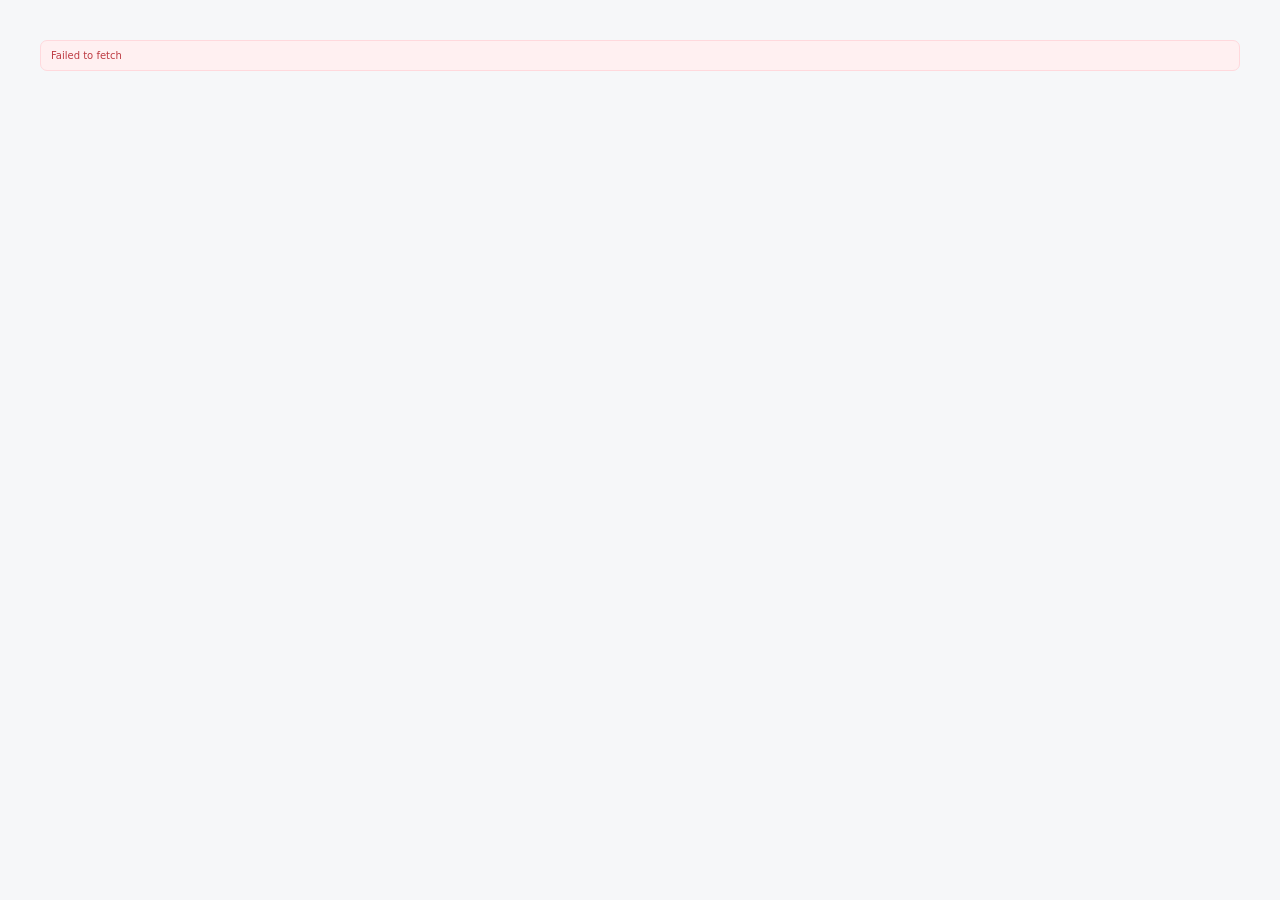
<file: index.html>
<!doctype html>
<html lang="ko">
<head>
  <meta charset="utf-8" />
  <meta name="viewport" content="width=device-width, initial-scale=1" />
  <meta name="theme-color" content="#f6f7f9" />
  <meta name="description" content="AuthHub — 프로젝트별 인증과 소셜 로그인을 한 곳에서 운영하는 인증 허브" />
  <meta name="robots" content="noindex,nofollow,noarchive" />
  <meta http-equiv="Content-Security-Policy" content="default-src 'self'; script-src 'self'; connect-src 'self' https://api-authhub.suaveforge.com; style-src 'self' 'unsafe-inline' https://fonts.googleapis.com https://cdn.jsdelivr.net; font-src 'self' https://fonts.gstatic.com https://cdn.jsdelivr.net data:; img-src 'self' data: https:; base-uri 'self'; form-action 'self'; frame-ancestors 'none'" />
  <title>AuthHub · Identity Console</title>
  <link rel="preconnect" href="https://fonts.googleapis.com" />
  <link rel="preconnect" href="https://fonts.gstatic.com" crossorigin />
  <link href="https://fonts.googleapis.com/css2?family=Inter:wght@400;500;600;650;700&family=JetBrains+Mono:wght@500&display=swap" rel="stylesheet" />
  <link rel="stylesheet" href="https://cdn.jsdelivr.net/npm/bootstrap-icons@1.11.3/font/bootstrap-icons.min.css" />
  <link rel="stylesheet" href="./styles.css?v=v20260909-233000-KST" />
  <link rel="stylesheet" href="./admin-v4.css?v=v20260909-233000-KST" />
  <link rel="stylesheet" href="./admin-theme.css?v=v20260909-233000-KST" />
</head>
<body>
  <div id="app"></div>
  <div id="toast-root" aria-live="polite"></div>
  <script src="./config.js"></script>
  <script src="./app.js?v=v20260909-233000-KST"></script>
  <script src="./admin-v4.js?v=v20260909-233000-KST"></script>
  <script src="./admin-theme.js?v=v20260909-233000-KST"></script>
</body>
</html>
</file>
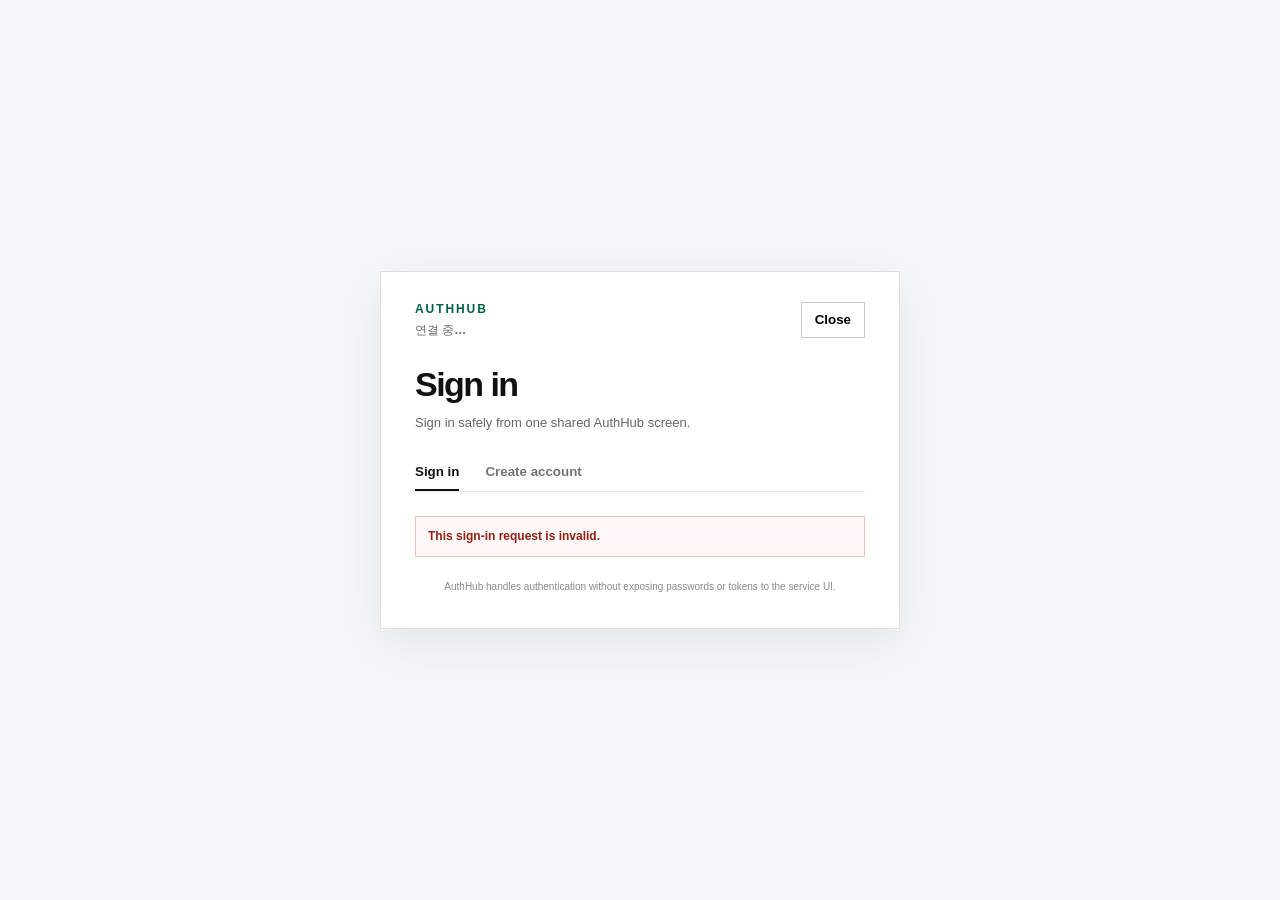
<file: login/index.html>
<!doctype html>
<html lang="ko">
<head>
  <meta charset="utf-8" />
  <meta name="viewport" content="width=device-width,initial-scale=1,viewport-fit=cover" />
  <meta name="color-scheme" content="light dark" />
  <meta name="robots" content="noindex,nofollow,noarchive" />
  <title>AuthHub 로그인</title>
  <link rel="stylesheet" href="./hosted-login.css?v=v20260909-233000-KST" />
  <link rel="stylesheet" href="./visibility-fix.css?v=v20260909-233000-KST" />
  <script src="../config.js?v=v20260909-233000-KST"></script>
</head>
<body>
  <main class="hosted-shell">
    <section class="auth-card" aria-labelledby="auth-title">
      <header class="auth-head">
        <div>
          <div class="brand-line"><img id="brand-logo" class="brand-logo" hidden><div class="authhub-mark">AUTHHUB</div></div>
          <p id="project-name" class="project-name">연결 중…</p>
        </div>
        <button id="back-button" class="back-button" type="button">닫기</button>
      </header>

      <div class="title-block">
        <h1 id="auth-title">로그인</h1>
        <p id="auth-subtitle">하나의 AuthHub 화면에서 안전하게 로그인합니다.</p>
      </div>

      <div id="auth-tabs" class="tabs" role="tablist" aria-label="계정">
        <button id="login-tab" class="tab active" type="button" role="tab" aria-selected="true">로그인</button>
        <button id="signup-tab" class="tab" type="button" role="tab" aria-selected="false">회원가입</button>
      </div>

      <div id="status" class="status" aria-live="polite">로그인 수단을 불러오는 중…</div>

      <div id="social-section" class="social-section" hidden>
        <div id="providers" class="providers"></div>
      </div>

      <div id="divider" class="divider" hidden><span>또는 이메일로</span></div>

      <form id="email-form" class="email-form" hidden>
        <label id="display-name-row" hidden>
          <span id="display-name-label">표시 이름</span>
          <input id="display-name" autocomplete="name" minlength="2" maxlength="60" />
        </label>
        <label>
          <span id="email-label">이메일</span>
          <input id="email" type="email" autocomplete="email" autocapitalize="none" spellcheck="false" required />
        </label>
        <label>
          <span id="password-label">비밀번호</span>
          <input id="password" type="password" minlength="10" required />
          <small id="password-hint" hidden>10자 이상 입력하세요.</small>
        </label>
        <button id="submit-button" class="primary-button" type="submit">로그인</button>
      </form>

      <section id="completion-section" class="completion-section" aria-live="polite" hidden>
        <div class="completion-progress" aria-hidden="true"><span></span><span></span></div>

        <div id="completion-email-step" class="completion-step">
          <form id="completion-email-form" class="completion-form">
            <label>
              <span id="completion-email-label">이메일</span>
              <input id="completion-email" type="email" autocomplete="email" autocapitalize="none" spellcheck="false" required />
            </label>
            <button id="completion-send-button" class="primary-button" type="submit">인증메일 보내기</button>
          </form>
          <p id="completion-email-help" class="completion-help"></p>
        </div>

        <div id="completion-code-step" class="completion-step" hidden>
          <p id="completion-sent-copy" class="completion-sent-copy"></p>
          <div id="completion-masked-email" class="masked-email"></div>
          <form id="completion-code-form" class="completion-form">
            <label>
              <span id="completion-code-label">인증번호</span>
              <input id="completion-code" class="otp-input" inputmode="numeric" autocomplete="one-time-code" pattern="[0-9]*" maxlength="6" enterkeyhint="done" required />
            </label>
            <button id="completion-verify-button" class="primary-button" type="submit">확인하고 시작하기</button>
          </form>
          <div class="completion-actions">
            <button id="completion-resend-button" class="text-button" type="button">인증번호 다시 받기</button>
            <button id="completion-change-email" class="text-button" type="button">다른 이메일 사용</button>
          </div>
          <p id="completion-code-help" class="completion-help"></p>
        </div>

        <div id="completion-expired-step" class="completion-step" hidden>
          <button id="completion-restart-button" class="primary-button" type="button">다시 로그인</button>
        </div>
      </section>

      <div id="error" class="message error" role="alert" hidden></div>
      <div id="notice" class="message notice" role="status" hidden></div>
      <p id="security-note" class="security-note">인증은 AuthHub에서 처리되며 비밀번호와 토큰을 서비스 화면에 노출하지 않습니다.</p>
    </section>
  </main>
  <script type="module" src="./hosted-login.js?v=v20260909-233000-KST"></script>
</body>
</html>
</file>
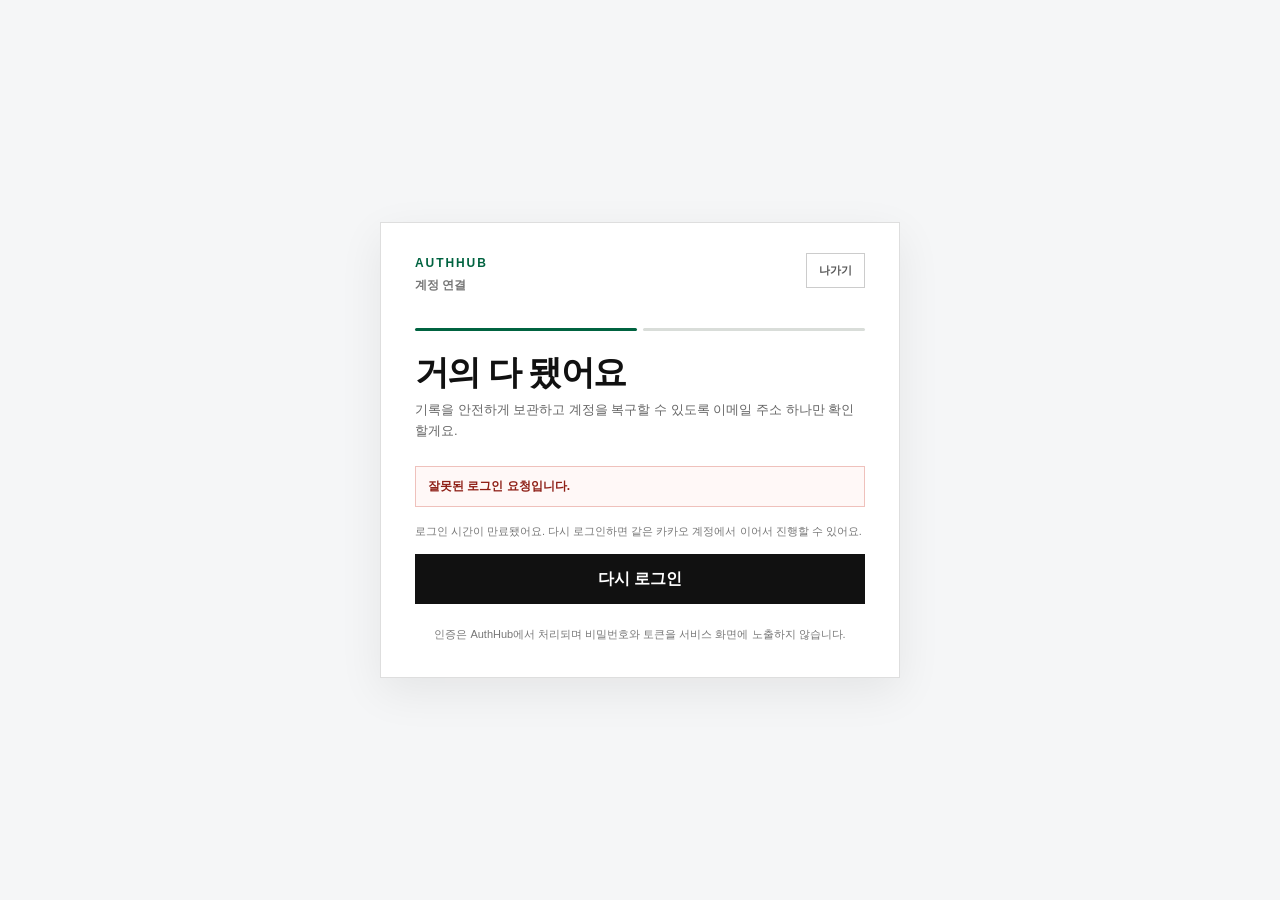
<file: login/complete.html>
<!doctype html>
<html lang="ko">
<head>
  <meta charset="utf-8" />
  <meta name="viewport" content="width=device-width,initial-scale=1,viewport-fit=cover" />
  <meta name="color-scheme" content="light" />
  <meta name="robots" content="noindex,nofollow,noarchive" />
  <title>가입 마무리 · AuthHub</title>
  <link rel="stylesheet" href="./complete.css" />
  <script src="../config.js"></script>
</head>
<body>
  <main class="shell">
    <section class="card" aria-labelledby="title">
      <header><div><b>AUTHHUB</b><p id="project">계정 연결</p></div><button id="exit" type="button">나가기</button></header>
      <div class="progress" aria-hidden="true"><i></i><i id="p2"></i></div>
      <h1 id="title">거의 다 됐어요</h1>
      <p id="subtitle">기록을 안전하게 보관하고 계정을 복구할 수 있도록 이메일 주소 하나만 확인할게요.</p>
      <div id="error" class="error" role="alert" hidden></div>

      <section id="email-step">
        <form id="email-form">
          <label>이메일<input id="email" type="email" autocomplete="email" autocapitalize="none" spellcheck="false" required /></label>
          <button id="send" class="primary" type="submit">인증메일 보내기</button>
        </form>
        <p class="hint">추가 비밀번호는 만들지 않습니다. 이메일 소유 여부만 확인해요.</p>
      </section>

      <section id="code-step" hidden>
        <p class="sent">인증번호를 보냈어요.</p>
        <strong id="masked"></strong>
        <form id="code-form">
          <label>6자리 인증번호<input id="code" class="otp" inputmode="numeric" autocomplete="one-time-code" pattern="[0-9]*" maxlength="6" enterkeyhint="done" required /></label>
          <button id="verify" class="primary" type="submit">확인하고 시작하기</button>
        </form>
        <div class="links"><button id="resend" type="button">인증번호 다시 받기</button><button id="change" type="button">다른 이메일 사용</button></div>
      </section>

      <section id="expired-step" hidden>
        <p class="expired-copy">로그인 시간이 만료됐어요. 다시 로그인하면 같은 카카오 계정에서 이어서 진행할 수 있어요.</p>
        <button id="restart" class="primary" type="button">다시 로그인</button>
      </section>
      <p class="security">인증은 AuthHub에서 처리되며 비밀번호와 토큰을 서비스 화면에 노출하지 않습니다.</p>
    </section>
  </main>
  <script type="module" src="./complete.js?v=20260907-otpfix1"></script>
</body>
</html>
</file>
<file: styles.css>
:root {
  --bg:#f6f7f9; --surface:#fff; --surface-soft:#fafbfc; --sidebar:#111318;
  --text:#15171a; --muted:#68707b; --faint:#98a0aa; --line:#e6e8ec;
  --accent:#5b5cf0; --accent-soft:#efefff; --green:#16845b; --green-soft:#eaf7f0;
  --amber:#a56010; --amber-soft:#fff5e6; --red:#be3b43; --red-soft:#fff0f1;
  --radius:12px; --shadow:0 1px 2px rgba(17,19,24,.04),0 8px 24px rgba(17,19,24,.04);
}
*{box-sizing:border-box} html,body,#app{margin:0;min-height:100%;font-family:Inter,system-ui,-apple-system,BlinkMacSystemFont,"Segoe UI",sans-serif;color:var(--text);background:var(--bg)}
button,input,textarea,select{font:inherit} button{cursor:pointer} a{color:inherit;text-decoration:none}
::selection{background:#dcdcff;color:#18183a}
.shell{min-height:100vh;display:grid;grid-template-columns:238px minmax(0,1fr)}
.sidebar{position:sticky;top:0;height:100vh;background:var(--sidebar);color:#d7dae0;padding:18px 14px;display:flex;flex-direction:column;border-right:1px solid #202229}
.brand{height:42px;display:flex;align-items:center;gap:11px;padding:0 9px;margin-bottom:18px}.brand-mark{width:27px;height:27px;border-radius:8px;background:linear-gradient(145deg,#7677ff,#5657e8);display:grid;place-items:center;color:white;font-weight:700;box-shadow:inset 0 0 0 1px rgba(255,255,255,.18)}.brand strong{font-size:15px;color:#fff;letter-spacing:-.01em}.brand small{display:block;font-size:10px;color:#7f8792;margin-top:1px;letter-spacing:.1em}
.nav-group{margin:0 0 18px}.nav-label{font-size:10px;text-transform:uppercase;letter-spacing:.13em;color:#646b75;padding:0 10px 8px}.nav-item{width:100%;height:38px;border:0;background:transparent;color:#9fa6b1;border-radius:8px;display:flex;align-items:center;gap:10px;padding:0 10px;font-size:13px;font-weight:500;text-align:left}.nav-item i{font-size:15px;width:18px;text-align:center}.nav-item:hover{background:#1a1d23;color:#e5e7eb}.nav-item.active{background:#22252d;color:#fff}.nav-item .nav-count{margin-left:auto;background:#2b2f38;color:#aeb4be;border-radius:999px;padding:1px 7px;font-size:10px}
.sidebar-foot{margin-top:auto;padding:12px 9px 2px;border-top:1px solid #24272e}.sidebar-foot .status-line{display:flex;align-items:center;gap:7px;font-size:11px;color:#8d949f}.status-dot{width:7px;height:7px;border-radius:50%;background:#3bc98a;box-shadow:0 0 0 3px rgba(59,201,138,.08)}.version{font-family:"JetBrains Mono",monospace;font-size:9px;color:#555d68;margin-top:8px;white-space:nowrap;overflow:hidden;text-overflow:ellipsis}
.main{min-width:0}.topbar{height:64px;display:flex;align-items:center;padding:0 32px;border-bottom:1px solid var(--line);background:rgba(246,247,249,.9);backdrop-filter:blur(16px);position:sticky;top:0;z-index:10}.crumbs{display:flex;align-items:center;gap:8px;font-size:13px;color:var(--muted)}.crumbs strong{color:var(--text);font-weight:600}.top-actions{margin-left:auto;display:flex;align-items:center;gap:8px}.env-chip{display:flex;align-items:center;gap:7px;border:1px solid var(--line);background:#fff;height:32px;padding:0 10px;border-radius:8px;font-size:11px;font-weight:600;color:#454b54}.env-chip i{color:var(--green);font-size:8px}
.content{max-width:1220px;margin:0 auto;padding:34px 34px 72px}.page-head{display:flex;align-items:flex-start;gap:24px;margin-bottom:28px}.page-head-copy{min-width:0}.eyebrow{font-size:10px;font-weight:700;letter-spacing:.12em;color:#7c8390;text-transform:uppercase;margin:0 0 8px}.page-head h1{font-size:25px;line-height:1.15;letter-spacing:-.035em;margin:0;font-weight:650}.page-head p{margin:9px 0 0;color:var(--muted);font-size:13px;line-height:1.65}.page-head .head-actions{margin-left:auto;display:flex;gap:8px}
.btn{height:34px;border-radius:8px;border:1px solid var(--line);background:#fff;color:#323740;padding:0 12px;display:inline-flex;align-items:center;gap:7px;font-size:12px;font-weight:600;box-shadow:0 1px 1px rgba(17,19,24,.02)}.btn:hover{border-color:#cfd3d9;background:#fbfbfc}.btn.primary{background:#17191e;color:#fff;border-color:#17191e}.btn.primary:hover{background:#272a31}.btn.danger{color:var(--red)}.btn.icon{width:34px;padding:0;justify-content:center}.btn:disabled{opacity:.45;cursor:not-allowed}
.metric-grid{display:grid;grid-template-columns:repeat(4,minmax(0,1fr));gap:12px;margin-bottom:28px}.metric{background:var(--surface);border:1px solid var(--line);border-radius:var(--radius);padding:17px 18px;box-shadow:var(--shadow)}.metric-top{display:flex;align-items:center;justify-content:space-between;color:#848b95;font-size:11px;font-weight:600}.metric-top i{font-size:15px}.metric strong{display:block;font-size:25px;letter-spacing:-.04em;margin-top:13px;font-weight:650}.metric small{display:block;color:#9aa1aa;font-size:10px;margin-top:3px}
.grid-2{display:grid;grid-template-columns:minmax(0,1.45fr) minmax(290px,.75fr);gap:16px}.card{background:var(--surface);border:1px solid var(--line);border-radius:var(--radius);box-shadow:var(--shadow);overflow:hidden}.card-head{min-height:52px;padding:0 16px;display:flex;align-items:center;border-bottom:1px solid var(--line)}.card-head h2{font-size:13px;margin:0;font-weight:650}.card-head p{font-size:11px;color:var(--muted);margin:2px 0 0}.card-head .spacer{margin-left:auto}.card-body{padding:16px}
.empty{padding:46px 20px;text-align:center}.empty i{display:grid;place-items:center;width:38px;height:38px;border-radius:10px;background:var(--surface-soft);border:1px solid var(--line);margin:0 auto 12px;color:#858d98;font-size:16px}.empty strong{display:block;font-size:13px}.empty p{font-size:11px;line-height:1.55;color:var(--muted);max-width:360px;margin:6px auto 14px}
.table{width:100%;border-collapse:collapse}.table th{text-align:left;padding:10px 14px;color:#8c939c;font-size:10px;font-weight:600;border-bottom:1px solid var(--line);background:#fbfbfc}.table td{padding:12px 14px;border-bottom:1px solid #eff0f2;font-size:12px;vertical-align:middle}.table tr:last-child td{border-bottom:0}.table tr[data-click]{cursor:pointer}.table tr[data-click]:hover td{background:#fbfbfc}.project-cell{display:flex;align-items:center;gap:10px}.project-icon{width:30px;height:30px;border:1px solid var(--line);border-radius:8px;background:linear-gradient(145deg,#fff,#f6f7f9);display:grid;place-items:center;color:#555cea;font-size:12px;font-weight:700}.project-cell strong{display:block;font-size:12px;font-weight:600}.project-cell small{display:block;font-size:10px;color:var(--muted);margin-top:2px}.mono{font-family:"JetBrains Mono",monospace;font-size:10px;color:#5d646e}.badge{display:inline-flex;align-items:center;gap:5px;height:22px;padding:0 8px;border-radius:999px;font-size:9px;font-weight:700}.badge.green{background:var(--green-soft);color:var(--green)}.badge.amber{background:var(--amber-soft);color:var(--amber)}.badge.gray{background:#f1f2f4;color:#737a84}.badge.red{background:var(--red-soft);color:var(--red)}
.quick-list{display:grid;gap:8px}.quick-row{border:1px solid var(--line);border-radius:9px;padding:11px 12px;display:flex;align-items:center;gap:10px}.quick-row i{width:28px;height:28px;border-radius:7px;display:grid;place-items:center;background:#f5f5ff;color:#5b5cf0}.quick-row strong{font-size:11px;display:block}.quick-row small{font-size:9px;color:var(--muted);display:block;margin-top:2px}.quick-row .chev{margin-left:auto;color:#a9afb7;background:none;width:auto;height:auto}
.filter-row{display:flex;gap:8px;margin-bottom:14px}.search{height:34px;border:1px solid var(--line);background:#fff;border-radius:8px;display:flex;align-items:center;gap:8px;padding:0 10px;min-width:260px}.search i{color:#9aa1aa;font-size:13px}.search input{border:0;outline:0;background:transparent;width:100%;font-size:11px}.search input::placeholder{color:#adb3bb}
.section{margin:0 0 24px}.section-title{display:flex;align-items:end;gap:12px;margin-bottom:11px}.section-title h2{margin:0;font-size:13px;font-weight:650}.section-title p{margin:0;color:var(--muted);font-size:10px}.section-title .section-actions{margin-left:auto}
.settings-card{background:#fff;border:1px solid var(--line);border-radius:var(--radius);overflow:hidden}.setting-row{min-height:66px;padding:13px 16px;border-bottom:1px solid #eff0f2;display:grid;grid-template-columns:minmax(220px,.72fr) minmax(0,1.28fr);align-items:center;gap:20px}.setting-row:last-child{border-bottom:0}.setting-label strong{display:block;font-size:11px;font-weight:600}.setting-label small{display:block;font-size:9px;color:var(--muted);line-height:1.5;margin-top:3px}.setting-value{font-size:11px;color:#3f454d}.setting-value.inline{display:flex;align-items:center;gap:8px;justify-content:flex-end}.setting-value code{font-family:"JetBrains Mono",monospace;font-size:10px;background:#f6f7f9;border:1px solid #eceef1;padding:5px 7px;border-radius:6px;color:#4f5660}
.provider-grid{display:grid;grid-template-columns:repeat(3,minmax(0,1fr));gap:10px}.provider{border:1px solid var(--line);border-radius:10px;background:#fff;padding:14px;min-height:118px;display:flex;flex-direction:column;transition:.16s ease}.provider:hover{border-color:#d4d7de;transform:translateY(-1px);box-shadow:0 5px 18px rgba(20,22,27,.04)}.provider-head{display:flex;align-items:center;gap:9px}.provider-logo{width:29px;height:29px;border:1px solid var(--line);border-radius:8px;display:grid;place-items:center;font-weight:700;font-size:11px;background:#fff}.provider-title strong{display:block;font-size:11px}.provider-title small{display:block;font-size:9px;color:var(--muted);margin-top:2px}.provider .provider-status{margin-left:auto}.provider-foot{display:flex;align-items:end;margin-top:auto;padding-top:14px}.provider-foot small{font-size:9px;color:#8c939d;max-width:150px;white-space:nowrap;overflow:hidden;text-overflow:ellipsis}.provider-foot button{margin-left:auto;border:0;background:transparent;color:#5f66e8;font-size:10px;font-weight:600;padding:3px}
.uri-list{display:grid}.uri-row{min-height:43px;display:flex;align-items:center;padding:0 12px;border-bottom:1px solid #eff0f2}.uri-row:last-child{border-bottom:0}.uri-row i{color:#969da7;margin-right:9px}.uri-row code{font-family:"JetBrains Mono",monospace;font-size:9px;color:#4d545e;overflow:hidden;text-overflow:ellipsis}.uri-row button{margin-left:auto;border:0;background:transparent;color:#a0a6ae}.uri-row button:hover{color:var(--red)}
.tabs{display:flex;gap:2px;background:#ebecef;border-radius:8px;padding:3px;width:max-content;margin-bottom:16px}.tab{height:28px;padding:0 11px;border:0;border-radius:6px;background:transparent;font-size:10px;font-weight:600;color:#707783}.tab.active{background:#fff;color:#252a31;box-shadow:0 1px 2px rgba(17,19,24,.08)}
.switch{width:32px;height:19px;border:0;border-radius:999px;background:#d8dbe0;position:relative;padding:0;transition:.16s}.switch:after{content:"";position:absolute;width:15px;height:15px;left:2px;top:2px;border-radius:50%;background:#fff;box-shadow:0 1px 2px rgba(0,0,0,.15);transition:.16s}.switch.on{background:#6667ef}.switch.on:after{transform:translateX(13px)}
.modal-backdrop{position:fixed;inset:0;background:rgba(17,19,24,.38);backdrop-filter:blur(3px);z-index:50;display:grid;place-items:center;padding:24px}.modal{width:min(510px,100%);max-height:min(760px,92vh);overflow:auto;background:#fff;border:1px solid #dfe2e6;border-radius:14px;box-shadow:0 24px 80px rgba(17,19,24,.18)}.modal-head{height:56px;padding:0 17px;display:flex;align-items:center;border-bottom:1px solid var(--line)}.modal-head h3{margin:0;font-size:13px}.modal-head .close{margin-left:auto;border:0;background:transparent;width:28px;height:28px;border-radius:6px;color:#7a818b}.modal-head .close:hover{background:#f2f3f5}.modal-body{padding:17px}.modal-foot{padding:13px 17px;border-top:1px solid var(--line);display:flex;justify-content:flex-end;gap:8px;background:#fbfbfc;border-radius:0 0 14px 14px}
.field{display:block;margin:0 0 14px}.field>span{display:block;font-size:10px;font-weight:600;margin-bottom:6px;color:#444a52}.field small{display:block;font-size:9px;color:var(--muted);margin-top:5px;line-height:1.5}.input,.select,.textarea{width:100%;border:1px solid #dfe2e6;background:#fff;border-radius:8px;min-height:36px;padding:0 10px;font-size:11px;outline:none;color:#252a30}.textarea{min-height:80px;padding:9px 10px;resize:vertical}.input:focus,.select:focus,.textarea:focus{border-color:#9d9ef7;box-shadow:0 0 0 3px rgba(91,92,240,.09)}.secret-wrap{display:flex;gap:7px}.secret-wrap .input{flex:1}.form-row{display:grid;grid-template-columns:1fr 1fr;gap:10px}.check-row{height:44px;display:flex;align-items:center;border:1px solid var(--line);border-radius:8px;padding:0 11px;margin-bottom:8px}.check-row div{min-width:0}.check-row strong{font-size:10px;display:block}.check-row small{font-size:8px;color:var(--muted);display:block;margin-top:2px}.check-row .switch{margin-left:auto}
.login-page{min-height:100vh;display:grid;grid-template-columns:minmax(0,1.12fr) minmax(420px,.88fr);background:#f4f5f7}.login-brand-panel{position:relative;background:#111318;color:#fff;overflow:hidden;padding:48px;display:flex;flex-direction:column}.login-brand-panel:before{content:"";position:absolute;inset:-35%;background:radial-gradient(circle at 65% 40%,rgba(108,109,255,.25),transparent 36%),linear-gradient(rgba(255,255,255,.03) 1px,transparent 1px),linear-gradient(90deg,rgba(255,255,255,.03) 1px,transparent 1px);background-size:auto,40px 40px,40px 40px;transform:rotate(-4deg)}.login-brand{position:relative;display:flex;align-items:center;gap:10px}.login-brand .brand-mark{width:31px;height:31px}.login-brand strong{font-size:16px}.login-hero{position:relative;margin:auto 0;max-width:610px}.login-hero .kicker{font-size:10px;letter-spacing:.16em;text-transform:uppercase;color:#747b86;font-weight:700}.login-hero h1{font-size:42px;line-height:1.08;letter-spacing:-.05em;margin:17px 0 17px;font-weight:600}.login-hero h1 em{font-style:normal;color:#9293ff}.login-hero p{color:#858d98;font-size:13px;line-height:1.75;max-width:490px}.login-points{position:relative;display:flex;gap:22px;padding-top:22px;border-top:1px solid #252830}.login-points span{font-size:10px;color:#777f8a;display:flex;align-items:center;gap:7px}.login-points i{color:#6263e9}
.login-form-panel{background:#fff;display:grid;place-items:center;padding:36px}.login-box{width:min(370px,100%)}.login-box .eyebrow{margin-bottom:11px}.login-box h2{font-size:23px;letter-spacing:-.035em;margin:0}.login-box>p{font-size:11px;color:var(--muted);line-height:1.6;margin:8px 0 26px}.login-submit{width:100%;height:38px;margin-top:4px;justify-content:center}.login-note{margin-top:16px;padding:11px 12px;border-radius:8px;background:#f7f8fa;border:1px solid #eceef1;font-size:9px;line-height:1.55;color:#7a818a;display:flex;gap:8px}.login-note i{color:#6768ec;margin-top:1px}
.error-box{padding:9px 10px;background:var(--red-soft);color:var(--red);border:1px solid #ffd9dd;border-radius:7px;font-size:10px;margin-bottom:10px}
#toast-root{position:fixed;right:18px;bottom:18px;z-index:100;display:grid;gap:8px}.toast{min-width:260px;max-width:390px;background:#15171b;color:#fff;border-radius:9px;padding:11px 13px;box-shadow:0 12px 30px rgba(0,0,0,.18);font-size:10px;display:flex;align-items:center;gap:8px;animation:toast-in .18s ease}.toast.error{background:#8e2931}.toast i{font-size:13px}@keyframes toast-in{from{transform:translateY(8px);opacity:0}to{transform:none;opacity:1}}
.loading-bar{height:2px;position:fixed;top:0;left:0;right:0;background:linear-gradient(90deg,transparent,#6667ef,transparent);background-size:40% 100%;animation:loading 1s linear infinite;z-index:200}@keyframes loading{from{background-position:-70% 0}to{background-position:170% 0}}
.skeleton{background:linear-gradient(90deg,#f0f1f3,#f7f7f8,#f0f1f3);background-size:200% 100%;animation:sk 1.2s infinite;border-radius:6px;color:transparent!important}@keyframes sk{to{background-position:-200% 0}}
@media(max-width:960px){.shell{grid-template-columns:76px minmax(0,1fr)}.sidebar{padding:18px 10px}.brand{padding:0;justify-content:center}.brand>div:not(.brand-mark),.nav-label,.nav-item span,.nav-count,.sidebar-foot .status-line span,.version{display:none}.nav-item{justify-content:center;padding:0}.nav-item i{font-size:17px}.content{padding:28px 22px 64px}.metric-grid{grid-template-columns:repeat(2,1fr)}.grid-2{grid-template-columns:1fr}.provider-grid{grid-template-columns:repeat(2,1fr)}.login-page{grid-template-columns:1fr}.login-brand-panel{display:none}}
@media(max-width:620px){.shell{display:block}.sidebar{position:fixed;bottom:0;top:auto;width:100%;height:58px;z-index:30;flex-direction:row;padding:7px 8px;border-right:0;border-top:1px solid #252831}.brand,.nav-label,.sidebar-foot{display:none}.nav-group{display:flex;margin:0;width:100%;justify-content:space-around}.nav-group:nth-of-type(2){display:none}.nav-item{width:56px;height:42px}.nav-item span{display:none}.topbar{padding:0 17px}.content{padding:23px 15px 86px}.metric-grid{grid-template-columns:1fr 1fr;gap:8px}.metric{padding:14px}.page-head{display:block}.page-head .head-actions{margin-top:15px}.provider-grid{grid-template-columns:1fr}.setting-row{grid-template-columns:1fr;gap:9px}.setting-value.inline{justify-content:flex-start}.form-row{grid-template-columns:1fr}.login-form-panel{padding:24px 18px}.filter-row{display:block}.search{min-width:0;width:100%;margin-bottom:8px}}
.user-summary{display:flex;gap:12px;align-items:flex-start;padding:4px 0 16px}.user-summary>div:last-child{display:grid;gap:3px}.user-summary small,.membership-head small{display:block;color:var(--muted);font-size:11px}.identity-badges{display:flex;gap:5px;flex-wrap:wrap;margin-top:5px}.modal-section-title{margin:18px 0 9px;padding-top:14px;border-top:1px solid var(--line);font-size:10px;font-weight:800;letter-spacing:.12em;text-transform:uppercase;color:#858c96}.membership-block{padding:13px;border:1px solid var(--line);border-radius:10px;background:#fbfbfc;margin-top:8px}.membership-head{display:flex;justify-content:space-between;gap:12px;align-items:flex-start;margin-bottom:10px}.membership-save{width:100%;justify-content:center}.select.compact{width:120px}.muted,.empty-mini{color:var(--muted);font-size:11px}
.project-id{display:inline-flex;align-items:center;margin-left:5px;padding:1px 6px;border-radius:999px;background:#eef0ff;color:#4f56d9;font:700 9px/18px "JetBrains Mono",monospace;vertical-align:1px}.monitor-picker-loading{display:flex;align-items:center;gap:8px;min-height:72px;color:var(--muted);font-size:12px}.monitor-combobox{position:relative}.monitor-combobox-input{position:relative}.monitor-combobox-input .input{padding-right:38px}.monitor-combobox-toggle{position:absolute;right:1px;top:1px;width:36px;height:34px;border:0;background:transparent;color:#59616c;display:grid;place-items:center;border-radius:0 8px 8px 0}.monitor-combobox.open .monitor-combobox-toggle i{transform:rotate(180deg)}.monitor-combobox-toggle i{transition:transform .15s ease}.monitor-combobox-menu{display:none;position:absolute;z-index:20;left:0;right:0;top:calc(100% + 5px);max-height:260px;overflow:auto;padding:5px;background:#fff;border:1px solid #dfe2e6;border-radius:9px;box-shadow:0 14px 34px rgba(31,35,41,.16)}.monitor-combobox.open .monitor-combobox-menu{display:block}.monitor-combobox-option{width:100%;border:0;background:#fff;border-radius:7px;padding:9px 10px;text-align:left;display:flex;align-items:center;justify-content:space-between;gap:12px;color:#252a30}.monitor-combobox-option:hover,.monitor-combobox-option.active{background:#f2f3ff}.monitor-combobox-option.disabled{cursor:not-allowed;opacity:.48}.monitor-combobox-option.disabled:hover{background:#fff}.monitor-combobox-option span{min-width:0}.monitor-combobox-option strong{display:block;font-size:11px}.monitor-combobox-option small{display:block;margin-top:3px;font-size:9px;color:var(--muted);white-space:nowrap;overflow:hidden;text-overflow:ellipsis}.monitor-combobox-option em{font-style:normal;font-size:9px;color:var(--muted);white-space:nowrap}.monitor-combobox-empty{padding:14px 10px;text-align:center;color:var(--muted);font-size:10px}.monitor-selection-line{display:flex;align-items:baseline;gap:8px;min-height:18px;margin:-3px 0 14px;padding:0 2px;color:var(--muted);font-size:10px}.monitor-selection-line:empty{display:none}.monitor-selection-line strong{color:#252a30;font-size:10px}.modal-foot .btn:disabled{opacity:.45;cursor:not-allowed}

/* ADMIN_MANAGEMENT_V2_STYLES */
.admin-filters{align-items:center;flex-wrap:wrap}.filter-select{width:auto;min-width:220px;max-width:360px;height:34px}.service-badges{display:flex;gap:5px;flex-wrap:wrap}.pager{display:flex;align-items:center;justify-content:space-between;gap:12px;padding:12px 14px;border-top:1px solid var(--line);background:#fbfbfc;color:var(--muted);font-size:10px}.pager>div{display:flex;gap:6px}.danger-zone{margin-top:18px;padding:14px;border:1px solid #f1c8cb;border-radius:9px;background:#fff8f8}.danger-zone>strong{display:block;color:var(--red);font-size:11px}.danger-zone>small{display:block;color:var(--muted);font-size:9px;line-height:1.55;margin:5px 0 11px}.danger-actions{display:flex;gap:7px;flex-wrap:wrap}.audit-project-slug{display:block;color:var(--muted);font-size:9px;margin-top:2px}@media(max-width:720px){.admin-filters .search,.filter-select{width:100%;min-width:0}.pager{align-items:flex-start;flex-direction:column}.table{min-width:760px}.card{overflow-x:auto}}

/* ACCOUNT_SCOPE_UI_V3 — use the existing AuthHub charcoal/indigo visual system. */
.scope-members{display:flex;justify-content:flex-end;gap:6px;flex-wrap:wrap}.scope-member{display:inline-flex;align-items:center;min-height:25px;padding:0 9px;border:1px solid var(--line);border-radius:999px;background:#fff;color:#555d68;font-size:9px;font-weight:650}.scope-member.current{border-color:#cfd0ff;background:var(--accent-soft);color:#4f50d8}.scope-choice{display:grid;gap:8px;margin-bottom:14px}.scope-option{display:flex;gap:10px;align-items:flex-start;border:1px solid var(--line);border-radius:10px;padding:12px;background:#fff;cursor:pointer}.scope-option:has(input:checked){border-color:#b8b9ff;background:#f8f8ff;box-shadow:0 0 0 2px rgba(91,92,240,.06)}.scope-option input{margin-top:2px;accent-color:var(--accent)}.scope-option span{display:grid;gap:3px}.scope-option strong{font-size:11px}.scope-option small{font-size:9px;color:var(--muted);line-height:1.45}#scope-target-wrap[hidden]{display:none}
</file>
<file: admin-v4.css>
/* AUTHHUB_ADMIN_V4_NATIVE */
.scope-v4{margin:0 0 22px;border:1px solid var(--line,#e1e3e8);border-radius:12px;background:var(--surface,#fff);box-shadow:var(--shadow,0 8px 28px rgba(16,24,40,.06));padding:16px}
.scope-v4-head{display:flex;align-items:flex-start;gap:20px;margin-bottom:13px}.scope-v4-head h2{font-size:15px;margin:0;font-weight:650;color:var(--ink,#1f2328)}.scope-v4-head p{font-size:10px;color:var(--muted,#7b818b);line-height:1.55;margin:5px 0 0;max-width:760px}.scope-v4-eyebrow{font-size:9px;letter-spacing:.12em;font-weight:700;color:var(--accent,#5b5cf0);margin-bottom:5px}.scope-v4-legend{margin-left:auto;display:flex;gap:10px;color:#747b86;font-size:10px}.scope-v4-legend span{display:flex;align-items:center;gap:5px}.scope-v4-legend i{color:var(--accent,#5b5cf0)}
.scope-v4-grid{display:grid;grid-template-columns:repeat(2,minmax(0,1fr));gap:12px}.scope-v4-box{min-height:142px;border:1px solid #dfe2e7;border-radius:11px;background:#fbfbfc;transition:border-color .14s,box-shadow .14s,background .14s}.scope-v4-box.shared{border-color:#d9d9fb;background:#fafaff}.scope-v4-box.empty{border-style:dashed}.scope-v4-box.drag-over{border-color:var(--accent,#5b5cf0);box-shadow:0 0 0 3px rgba(91,92,240,.11);background:#f8f8ff}.scope-v4-box-head{min-height:55px;padding:11px 12px;border-bottom:1px solid #e9eaee;display:flex;align-items:flex-start;gap:10px}.scope-v4-box-head>div:first-child{min-width:0}.scope-v4-box-head strong{display:block;font-size:11px;white-space:nowrap;overflow:hidden;text-overflow:ellipsis}.scope-v4-box-head small{display:block;font-size:9px;color:var(--muted,#7b818b);line-height:1.4;margin-top:3px}.scope-v4-actions{margin-left:auto;display:flex;align-items:center;gap:5px}.scope-v4-badge{height:24px;display:inline-flex;align-items:center;padding:0 8px;border:1px solid #e0e2e7;border-radius:999px;background:#f4f5f7;color:#666d77;font-size:9px;font-weight:650}.scope-v4-box.shared .scope-v4-badge{border-color:#d7d7fa;background:#f1f1ff;color:#5152cf}.scope-v4-delete{height:26px;width:26px;border:1px solid transparent;border-radius:7px;background:transparent;color:#9a9fa8;cursor:pointer}.scope-v4-delete:hover{color:#b42318;background:#fff2f1;border-color:#f4d8da}.scope-v4-body{padding:10px;display:grid;gap:7px;min-height:84px}
.scope-v4-project{height:52px;border:1px solid var(--line,#e1e3e8);border-radius:9px;background:#fff;display:flex;align-items:center;gap:9px;padding:0 9px;cursor:grab;user-select:none;box-shadow:0 1px 1px rgba(17,19,24,.02)}.scope-v4-project:hover{border-color:#cfd2da;box-shadow:0 3px 12px rgba(17,19,24,.05)}.scope-v4-project:active{cursor:grabbing}.scope-v4-project.dragging{opacity:.38}.scope-v4-icon{width:30px;height:30px;display:grid;place-items:center;border-radius:8px;background:var(--accent-soft,#eeeeff);color:var(--accent,#5b5cf0);font-size:10px;font-weight:700}.scope-v4-copy{min-width:0}.scope-v4-copy strong{font-size:11px;display:block;white-space:nowrap;overflow:hidden;text-overflow:ellipsis}.scope-v4-copy small{font-size:9px;color:var(--muted,#7b818b);display:block;margin-top:2px}.scope-v4-grip{margin-left:auto;color:#a5abb5;font-size:14px}.scope-v4-empty{min-height:58px;display:flex;align-items:center;justify-content:center;gap:8px;color:#8c939d;font-size:9px;text-align:center}.scope-v4-empty i{color:var(--accent,#5b5cf0)}
.scope-v4-detach{height:0;opacity:0;overflow:hidden;border:1px dashed transparent;border-radius:9px;margin:0;display:flex;align-items:center;justify-content:center;gap:8px;color:#6f7680;font-size:10px;transition:.14s}.scope-v4-detach strong{font-size:10px}.scope-v4-detach span{color:#8d949d}.scope-v4.dragging .scope-v4-detach{height:44px;opacity:1;margin:0 0 12px;border-color:#cfd3dd;background:#fafbfc}.scope-v4-detach.active{border-color:var(--accent,#5b5cf0);background:var(--accent-soft,#eeeeff);color:#4446c9}
.admin-v4-email{margin:14px 0}.admin-v4-email .field{margin-bottom:10px}.admin-v4-email .check-row{border-top:1px solid var(--line,#e1e3e8);padding-top:12px}
@media(max-width:900px){.scope-v4-grid{grid-template-columns:1fr}.scope-v4-head{display:block}.scope-v4-legend{margin:10px 0 0}.scope-v4-detach span{display:none}}
</file>
<file: admin-theme.css>
.at-section{margin-top:28px}.at-swatches{gap:9px!important}.at-swatches span{width:24px;height:24px;border-radius:50%;background:var(--sw);border:1px solid rgba(16,18,22,.16);box-shadow:0 0 0 3px #fff,0 0 0 4px #e4e7eb}.at-backdrop{position:fixed;inset:0;z-index:1200;background:rgba(12,15,20,.46);display:flex;justify-content:flex-end;backdrop-filter:blur(3px)}.at-drawer{width:min(760px,94vw);height:100dvh;background:#f7f8fa;border-left:1px solid #dfe3e8;box-shadow:-24px 0 70px rgba(14,18,24,.18);display:grid;grid-template-rows:auto minmax(0,1fr) auto}.at-drawer-head{padding:25px 28px 20px;background:#fff;border-bottom:1px solid #e4e7eb;display:flex;align-items:flex-start;justify-content:space-between;gap:18px}.at-drawer-head h2{margin:5px 0 5px;font-size:23px;letter-spacing:-.03em;color:#171a1f}.at-drawer-head p{margin:0;color:#6f7680;font-size:13px;line-height:1.5}.at-eyebrow{font-size:10px;font-weight:850;letter-spacing:.12em;color:#00875a}.at-close{width:38px;height:38px;border:1px solid #d9dde3;background:#fff;border-radius:10px;display:grid;place-items:center;cursor:pointer;color:#3a4048}.at-drawer-body{overflow:auto;padding:24px 28px 30px}.at-preview-wrap{background:#fff;border:1px solid #e0e4e9;border-radius:16px;padding:16px;margin-bottom:18px}.at-preview-label{font-size:10px;font-weight:850;letter-spacing:.11em;color:#7a818b;margin-bottom:12px}.at-preview-shell{background:var(--p-bg);padding:22px;border-radius:13px;min-height:310px;display:grid;place-items:center}.at-preview-card{width:min(100%,390px);background:var(--p-card);color:var(--p-text);border:1px solid var(--p-border);padding:22px;border-radius:14px;box-shadow:0 18px 45px rgba(0,0,0,.14);display:grid;gap:12px}.at-preview-top{display:flex;justify-content:space-between;gap:14px;align-items:flex-start;font-size:10px;color:var(--p-muted)}.at-preview-top>div{display:grid;gap:3px}.at-preview-top b{color:var(--p-accent);letter-spacing:.12em;font-size:9px}.at-preview-top img{max-width:112px;max-height:28px;object-fit:contain;object-position:left center;margin-bottom:2px}.at-preview-card h3{margin:10px 0 0;font-size:26px;letter-spacing:-.04em}.at-preview-card p{margin:-4px 0 4px;color:var(--p-muted);font-size:11px;line-height:1.45}.at-preview-tabs{display:flex;gap:18px;border-bottom:1px solid var(--p-border);padding-bottom:8px;font-size:11px;color:var(--p-muted)}.at-preview-tabs b{color:var(--p-text);border-bottom:2px solid var(--p-accent);padding-bottom:8px;margin-bottom:-10px}.at-preview-card button,.at-preview-card input{height:38px;border:1px solid var(--p-border);background:var(--p-card);color:var(--p-text);padding:0 12px;font:inherit}.at-preview-card button{font-weight:700}.at-preview-card button.primary{background:var(--p-accent);border-color:var(--p-accent);color:#111}.at-preview-card i{text-align:center;color:var(--p-muted);font-size:9px;font-style:normal}.at-preview-card.at-btn-square button,.at-preview-card.at-btn-square input{border-radius:0}.at-preview-card.at-btn-soft button,.at-preview-card.at-btn-soft input{border-radius:8px}.at-preview-card.at-btn-pill button{border-radius:999px}.at-preview-card.at-btn-pill input{border-radius:12px}.at-editor-grid{display:grid;grid-template-columns:1fr 1fr;gap:14px;background:#fff;border:1px solid #e0e4e9;border-radius:16px;padding:20px}.at-field{display:grid;gap:7px}.at-field>span{font-size:11px;font-weight:760;color:#3e444d}.at-input{width:100%;min-height:43px;border:1px solid #cfd5dc;background:#fff;border-radius:9px;padding:9px 11px;font:inherit;font-size:13px;color:#1e2329;outline:none}.at-input:focus{border-color:#00875a;box-shadow:0 0 0 3px rgba(0,135,90,.10)}textarea.at-input{min-height:88px;resize:vertical;line-height:1.45}.at-wide,.at-color-grid{grid-column:1/-1}.at-color-grid{display:grid;grid-template-columns:repeat(3,1fr);gap:12px}.at-color-grid input[type=color]{padding:4px;height:43px}.at-security-note{margin-top:15px;display:flex;gap:10px;align-items:flex-start;padding:13px 14px;border:1px solid #cfe7dc;background:#f3faf7;color:#28604e;border-radius:12px;font-size:11px;line-height:1.5}.at-security-note i{color:#00875a;font-size:15px}.at-drawer-foot{padding:16px 22px;border-top:1px solid #e0e4e9;background:#fff;display:flex;justify-content:space-between;gap:12px;align-items:center}.at-drawer-foot>div{display:flex;gap:8px}.at-reset{color:#8b2f2f;border-color:#e6caca!important;background:#fff7f7!important}.at-save:disabled{opacity:.55;cursor:wait}@media(max-width:760px){.at-drawer{width:100vw}.at-drawer-head{padding:20px 18px 16px}.at-drawer-body{padding:18px 16px 26px}.at-editor-grid{grid-template-columns:1fr;padding:16px}.at-wide,.at-color-grid{grid-column:auto}.at-color-grid{grid-template-columns:1fr 1fr}.at-drawer-foot{padding:12px 14px;flex-wrap:wrap}.at-preview-shell{padding:12px}.at-preview-card{padding:18px}.at-drawer-head h2{font-size:20px}}
</file>
<file: login/hosted-login.css>
:root{font-family:Inter,"Noto Sans KR","Noto Sans JP",Arial,sans-serif;color:#111;background:#f5f6f7;font-synthesis:none}*{box-sizing:border-box}html,body{margin:0;min-height:100%;background:#f5f6f7}body{min-height:100dvh}.hosted-shell{min-height:100dvh;display:grid;place-items:center;padding:28px 16px}.auth-card{width:min(100%,520px);background:#fff;border:1px solid #dedede;padding:30px 34px 34px;box-shadow:0 14px 42px rgba(0,0,0,.07)}.auth-head{display:flex;align-items:flex-start;justify-content:space-between;gap:24px}.authhub-mark{font-size:12px;font-weight:850;letter-spacing:.16em;color:#006340}.project-name{margin:6px 0 0;color:#666;font-size:12px;font-weight:700}.back-button{appearance:none;border:1px solid #c9c9c9;background:#fff;height:36px;padding:0 13px;font-weight:750;cursor:pointer}.title-block{margin:28px 0 20px}.title-block h1{margin:0;font-size:34px;line-height:1.05;letter-spacing:-.045em}.title-block p{margin:10px 0 0;color:#666;font-size:13px;line-height:1.55}.tabs{display:flex;gap:26px;border-bottom:1px solid #e8e8e8;margin-bottom:24px}.tab{appearance:none;border:0;border-bottom:2px solid transparent;background:transparent;padding:11px 0 10px;color:#747474;font-weight:800;cursor:pointer}.tab.active{color:#111;border-bottom-color:#111}.status{min-height:20px;color:#777;font-size:12px;margin-bottom:12px}.status:empty{display:none}.providers{display:grid;gap:10px}.provider-button{width:100%;height:50px;display:grid;grid-template-columns:24px minmax(0,1fr) 24px;align-items:center;gap:10px;padding:0 14px;border:1px solid #747775;border-radius:4px;background:#fff;color:#1f1f1f;cursor:pointer;font-size:14px}.provider-button:hover{filter:brightness(.985)}.provider-label{text-align:center;font-weight:650}.provider-icon{width:22px;height:22px;display:grid;place-items:center}.provider-icon svg{width:100%;height:100%;display:block}.provider-google .provider-label{font-family:"Google Sans",Roboto,Arial,sans-serif;font-weight:500}.provider-google .provider-icon{width:18px;height:18px}.provider-kakao{background:#FEE500;border-color:#FEE500;border-radius:12px;color:rgba(0,0,0,.85)}.provider-kakao .provider-label{font-weight:700}.provider-kakao .provider-icon{width:24px;height:24px}.provider-naver{background:#03C75A;border-color:#03C75A;color:#fff;border-radius:6px}.provider-microsoft,.provider-apple{background:#fff}.generic-icon{width:22px;height:22px;border-radius:50%;display:grid;place-items:center;background:#111;color:#fff;font-size:11px;font-weight:850}.divider{display:flex;align-items:center;gap:12px;margin:22px 0;color:#858585;font-size:10px;font-weight:700;text-transform:uppercase;letter-spacing:.04em}.divider:before,.divider:after{content:"";height:1px;background:#e8e8e8;flex:1}.divider span{white-space:nowrap}.email-form{display:grid;gap:16px}.email-form label{display:grid;gap:7px;font-size:12px;font-weight:760}.email-form input{width:100%;height:50px;border:1px solid #bdbdbd;background:#fff;padding:0 14px;font:inherit;outline:none}.email-form input:focus{border-color:#111;box-shadow:0 0 0 1px #111}.email-form small{color:#777;font-size:10px;font-weight:500}.primary-button{height:50px;border:1px solid #111;background:#111;color:#fff;font:inherit;font-weight:800;cursor:pointer}.primary-button:disabled,.provider-button:disabled{opacity:.55;cursor:wait}.message{margin-top:16px;padding:11px 12px;font-size:12px;font-weight:650;line-height:1.45}.message.error{border:1px solid #efc1bc;background:#fff8f7;color:#8f2017}.message.notice{border:1px solid #c9dfd6;background:#f4faf7;color:#006340}.security-note{margin:22px 0 0;color:#8a8a8a;font-size:10px;line-height:1.5;text-align:center}.completion-section{display:grid;gap:18px}.completion-progress{display:grid;grid-template-columns:1fr 1fr;gap:6px;margin:0 0 4px}.completion-progress span{height:3px;border-radius:99px;background:#d9ddd9}.completion-progress span:first-child{background:#006340}.completion-section.code-stage .completion-progress span{background:#006340}.completion-step{display:grid;gap:14px}.completion-form{display:grid;gap:14px}.completion-form label{display:grid;gap:7px;font-size:12px;font-weight:760}.completion-form input{width:100%;height:52px;border:1px solid #bdbdbd;background:#fff;padding:0 14px;font:inherit;outline:none}.completion-form input:focus{border-color:#111;box-shadow:0 0 0 1px #111}.otp-input{text-align:center;font-size:24px!important;font-weight:780;letter-spacing:.22em;font-variant-numeric:tabular-nums;padding-left:calc(14px + .22em)!important}.completion-help{margin:0;color:#777;font-size:11px;line-height:1.55}.completion-sent-copy{margin:0;color:#555;font-size:12px;line-height:1.55}.masked-email{font-size:17px;font-weight:780;letter-spacing:-.02em;word-break:break-all}.completion-actions{display:flex;justify-content:center;gap:18px;flex-wrap:wrap}.text-button{appearance:none;border:0;background:transparent;padding:5px 2px;color:#555;text-decoration:underline;text-underline-offset:3px;font:inherit;font-size:11px;font-weight:700;cursor:pointer}.text-button:disabled{color:#aaa;cursor:default;text-decoration:none}.completion-section .primary-button{width:100%}.completion-section[aria-busy="true"]{opacity:.72;pointer-events:none}@media(max-width:560px){html,body{background:#fff}.hosted-shell{display:block;padding:0}.auth-card{width:100%;min-height:100dvh;border:0;box-shadow:none;padding:max(24px,env(safe-area-inset-top)) max(20px,env(safe-area-inset-right)) max(28px,env(safe-area-inset-bottom)) max(20px,env(safe-area-inset-left))}.title-block{margin-top:36px}.title-block h1{font-size:31px}.provider-button,.email-form input,.primary-button,.completion-form input{height:50px}.completion-actions{gap:14px}}

/* PROJECT_THEME_RENDERER_V1: applies only when a validated project theme exists; base CSS above is the fallback. */
.brand-line{display:flex;align-items:center;gap:10px}.brand-logo{display:block;max-width:148px;max-height:38px;object-fit:contain}.brand-logo[hidden]{display:none!important}
.has-project-theme{font-family:var(--theme-font,Inter,"Noto Sans KR",Arial,sans-serif);color:var(--theme-text,#111);background:var(--theme-bg,#f5f6f7)}
.has-project-theme .hosted-shell{background-color:var(--theme-bg,#f5f6f7);background-image:linear-gradient(rgba(0,0,0,.12),rgba(0,0,0,.12)),var(--theme-bg-image,none);background-size:cover;background-position:center}
.has-project-theme .auth-card{color:var(--theme-text,#111);background:var(--theme-card,#fff);border-color:var(--theme-border,rgba(255,255,255,.12));box-shadow:0 24px 80px rgba(0,0,0,.28)}
.has-project-theme .authhub-mark{color:var(--theme-accent,#006340)}.has-project-theme .project-name,.has-project-theme .title-block p,.has-project-theme .security-note,.has-project-theme .status,.has-project-theme .email-form small,.has-project-theme .completion-help,.has-project-theme .completion-sent-copy{color:var(--theme-muted,#777)}
.has-project-theme .tabs{border-bottom-color:var(--theme-border,#e8e8e8)}.has-project-theme .tab{color:var(--theme-muted,#747474)}.has-project-theme .tab.active{color:var(--theme-text,#111);border-bottom-color:var(--theme-accent,#111)}
.has-project-theme .email-form input,.has-project-theme .completion-form input,.has-project-theme .back-button{color:var(--theme-text,#111);background:color-mix(in srgb,var(--theme-card,#fff) 92%,var(--theme-text,#111) 8%);border-color:var(--theme-border,#bdbdbd)}
.has-project-theme .email-form input:focus,.has-project-theme .completion-form input:focus{border-color:var(--theme-accent,#111);box-shadow:0 0 0 2px color-mix(in srgb,var(--theme-accent,#111) 25%,transparent)}
.has-project-theme .primary-button{background:var(--theme-accent,#111);border-color:var(--theme-accent,#111);color:var(--theme-accent-text,#fff)}
.has-project-theme .divider{color:var(--theme-muted,#858585)}.has-project-theme .divider:before,.has-project-theme .divider:after{background:var(--theme-border,#e8e8e8)}
.theme-layout-media .auth-card{width:min(100%,570px);border-radius:18px;padding:34px 38px 38px;backdrop-filter:blur(18px)}.theme-layout-corporate .auth-card{width:min(100%,540px);box-shadow:0 12px 36px rgba(0,0,0,.16)}.theme-layout-minimal .auth-card{box-shadow:none;border-width:0;background:transparent}
.theme-buttons-square .primary-button,.theme-buttons-square .back-button,.theme-buttons-square .email-form input,.theme-buttons-square .completion-form input{border-radius:0}.theme-buttons-soft .primary-button,.theme-buttons-soft .back-button,.theme-buttons-soft .email-form input,.theme-buttons-soft .completion-form input{border-radius:10px}.theme-buttons-pill .primary-button,.theme-buttons-pill .back-button{border-radius:999px}.theme-buttons-pill .email-form input,.theme-buttons-pill .completion-form input{border-radius:14px}
.theme-mode-dark .message.notice{background:rgba(114,238,184,.08);border-color:rgba(114,238,184,.35);color:var(--theme-accent,#72eeb8)}
@media(max-width:560px){.has-project-theme .hosted-shell{background-image:none}.has-project-theme .auth-card{min-height:100dvh;border-radius:0;padding:max(24px,env(safe-area-inset-top)) max(20px,env(safe-area-inset-right)) max(28px,env(safe-area-inset-bottom)) max(20px,env(safe-area-inset-left))}.theme-layout-minimal .auth-card{background:var(--theme-bg,#fff)}}
</file>
<file: login/visibility-fix.css>
/* HOSTED_LOGIN_HIDDEN_CONTRACT_V1 */
[hidden]{display:none!important}
</file>
<file: login/complete.css>
:root{font-family:Inter,"Noto Sans KR",Arial,sans-serif;color:#111;background:#f5f6f7}*{box-sizing:border-box}html,body{margin:0;min-height:100%;background:#f5f6f7}body{min-height:100dvh}.shell{min-height:100dvh;display:grid;place-items:center;padding:28px 16px}.card{width:min(100%,520px);background:#fff;border:1px solid #dedede;padding:30px 34px 34px;box-shadow:0 14px 42px rgba(0,0,0,.07)}header{display:flex;justify-content:space-between;align-items:flex-start;gap:24px}header b{font-size:12px;letter-spacing:.16em;color:#006340}header p{margin:6px 0 0;color:#777;font-size:12px;font-weight:700}header button,.links button{appearance:none;border:0;background:transparent;color:#555;font:inherit;font-size:11px;font-weight:700;text-decoration:underline;text-underline-offset:3px;cursor:pointer}header button{border:1px solid #ccc;text-decoration:none;padding:9px 12px;background:#fff}.progress{display:grid;grid-template-columns:1fr 1fr;gap:6px;margin:34px 0 24px}.progress i{height:3px;border-radius:99px;background:#006340}.progress i:last-child{background:#d9ddd9}.progress.done i{background:#006340}h1{font-size:34px;line-height:1.05;letter-spacing:-.045em;margin:0 0 10px}#subtitle{margin:0 0 24px;color:#666;font-size:13px;line-height:1.6}form{display:grid;gap:14px}label{display:grid;gap:7px;font-size:12px;font-weight:760}input{width:100%;height:52px;border:1px solid #bdbdbd;background:#fff;padding:0 14px;font:inherit;outline:none}input:focus{border-color:#111;box-shadow:0 0 0 1px #111}.primary{width:100%;height:50px;border:1px solid #111;background:#111;color:#fff;font:inherit;font-weight:800;cursor:pointer}.primary:disabled{opacity:.55;cursor:wait}.hint,.security,.expired-copy{color:#777;font-size:11px;line-height:1.55}.hint{margin:12px 0 0}.security{margin:22px 0 0;text-align:center}.sent{margin:0 0 6px;color:#555;font-size:12px}.otp{text-align:center;font-size:24px;font-weight:800;letter-spacing:.22em;font-variant-numeric:tabular-nums}.links{display:flex;justify-content:center;gap:18px;margin-top:14px;flex-wrap:wrap}.links button:disabled{color:#aaa;cursor:default;text-decoration:none}.error{margin:0 0 16px;padding:11px 12px;border:1px solid #efc1bc;background:#fff8f7;color:#8f2017;font-size:12px;font-weight:650;line-height:1.45}#masked{display:block;margin:0 0 14px;font-size:17px;word-break:break-all}.expired-copy{margin:0 0 14px}@media(max-width:560px){html,body{background:#fff}.shell{display:block;padding:0}.card{width:100%;min-height:100dvh;border:0;box-shadow:none;padding:max(24px,env(safe-area-inset-top)) max(20px,env(safe-area-inset-right)) max(28px,env(safe-area-inset-bottom)) max(20px,env(safe-area-inset-left))}h1{font-size:31px}}
</file>
